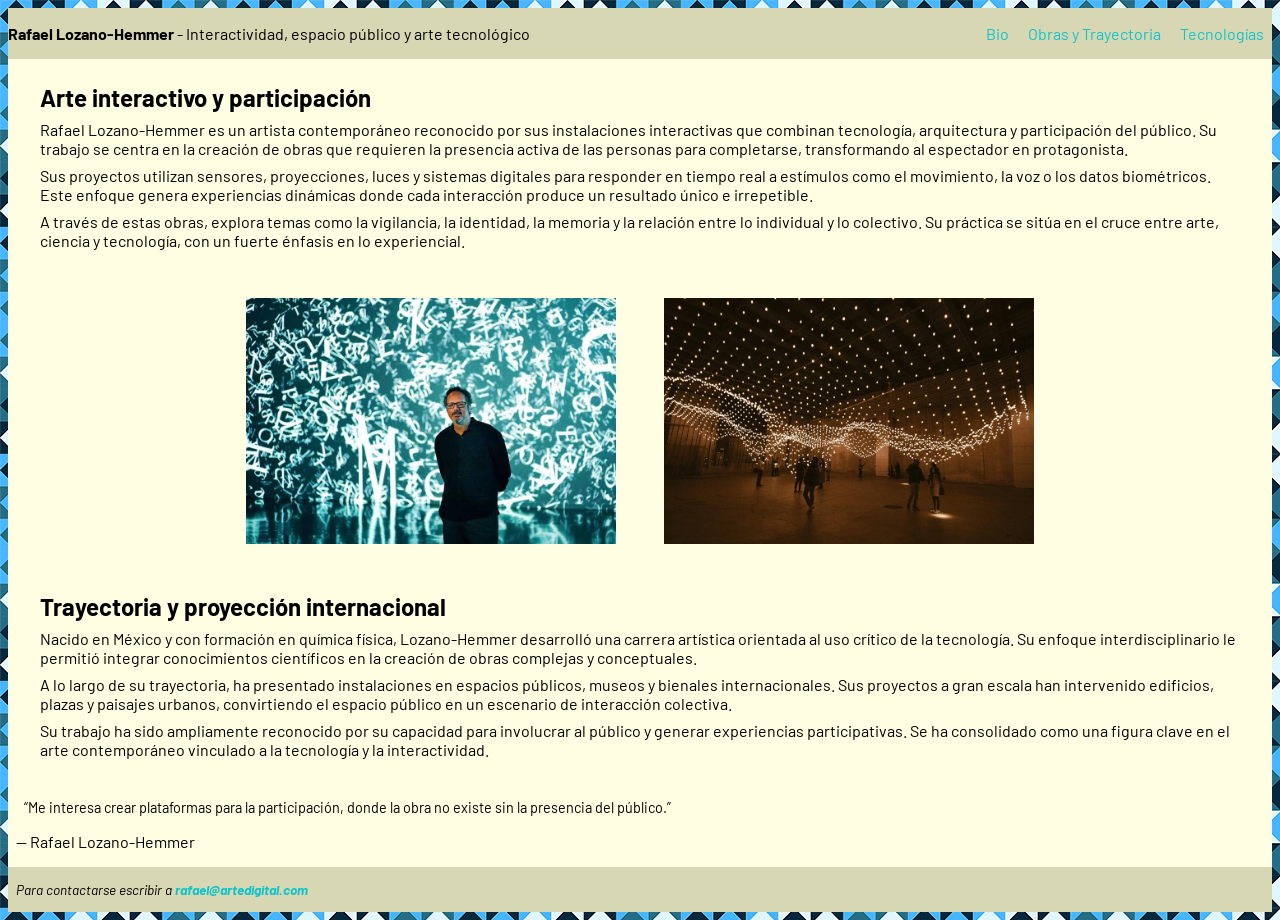
<file: index.html>
<!DOCTYPE html><!--Ayuda de la IA para limpiar visualmente el codigo para que quede más ordenado a la vista-->
<html lang="es">
<head>
    <meta charset="UTF-8">
    <title>Sobre Rafael Lozano-Hemmer</title>
    <link rel="stylesheet" href="estilos/style.css">
</head>
<body>
    <div class="topbar">
        <header>
            <strong>Rafael Lozano-Hemmer</strong> - Interactividad, espacio público y arte tecnológico
        </header>
        <nav>
            <ul>
                <li><a href="index.html">Bio</a></li>
                <li><a href="obrasytrayectoria.html">Obras y Trayectoria</a></li>
                <li><a href="tecnologias.html">Tecnologías</a></li>
            </ul>
        </nav>
    </div>
    <main class="index">
        <section>
            <article class="bio">
                <div class="txt">
                    <h2>Arte interactivo y participación</h2>
                    <p>Rafael Lozano-Hemmer es un artista contemporáneo reconocido por sus instalaciones interactivas que combinan tecnología, arquitectura y participación del público. Su trabajo se centra en la creación de obras que requieren la presencia activa de las personas para completarse, transformando al espectador en protagonista.</p>
                    <p>Sus proyectos utilizan sensores, proyecciones, luces y sistemas digitales para responder en tiempo real a estímulos como el movimiento, la voz o los datos biométricos. Este enfoque genera experiencias dinámicas donde cada interacción produce un resultado único e irrepetible.</p>
                    <p>A través de estas obras, explora temas como la vigilancia, la identidad, la memoria y la relación entre lo individual y lo colectivo. Su práctica se sitúa en el cruce entre arte, ciencia y tecnología, con un fuerte énfasis en lo experiencial.</p>
                </div>
                <div class="images-container">
                    <img src="img/lozano-hemmer-1.jpg" alt="Imagen de Lozano Hemmer con una de sus instalaciones" class="bioimage">
                    <img src="img/lozano-hemmer-2.jpg" alt="Imagen de una instalación de Lozano Hemmer" class="bioimage">
                </div>
            </article>
            <article class="bio">
                <div class="txt">
                    <h2>Trayectoria y proyección internacional</h2>
                    <p>Nacido en México y con formación en química física, Lozano-Hemmer desarrolló una carrera artística orientada al uso crítico de la tecnología. Su enfoque interdisciplinario le permitió integrar conocimientos científicos en la creación de obras complejas y conceptuales.</p>
                    <p>A lo largo de su trayectoria, ha presentado instalaciones en espacios públicos, museos y bienales internacionales. Sus proyectos a gran escala han intervenido edificios, plazas y paisajes urbanos, convirtiendo el espacio público en un escenario de interacción colectiva.</p>
                    <p>Su trabajo ha sido ampliamente reconocido por su capacidad para involucrar al público y generar experiencias participativas. Se ha consolidado como una figura clave en el arte contemporáneo vinculado a la tecnología y la interactividad.</p>
                </div>
            </article>
            <p class="quote"><q>Me interesa crear plataformas para la participación, donde la obra no existe sin la presencia del público.</q> — Rafael Lozano-Hemmer</p>
        </section>
    </main>
    <footer>
        <address>
            <p>Para contactarse escribir a <strong><a href="mailto:rafael@artedigital.com">rafael@artedigital.com</a></strong></p>
        </address>
    </footer>
</body>
</html>
</file>
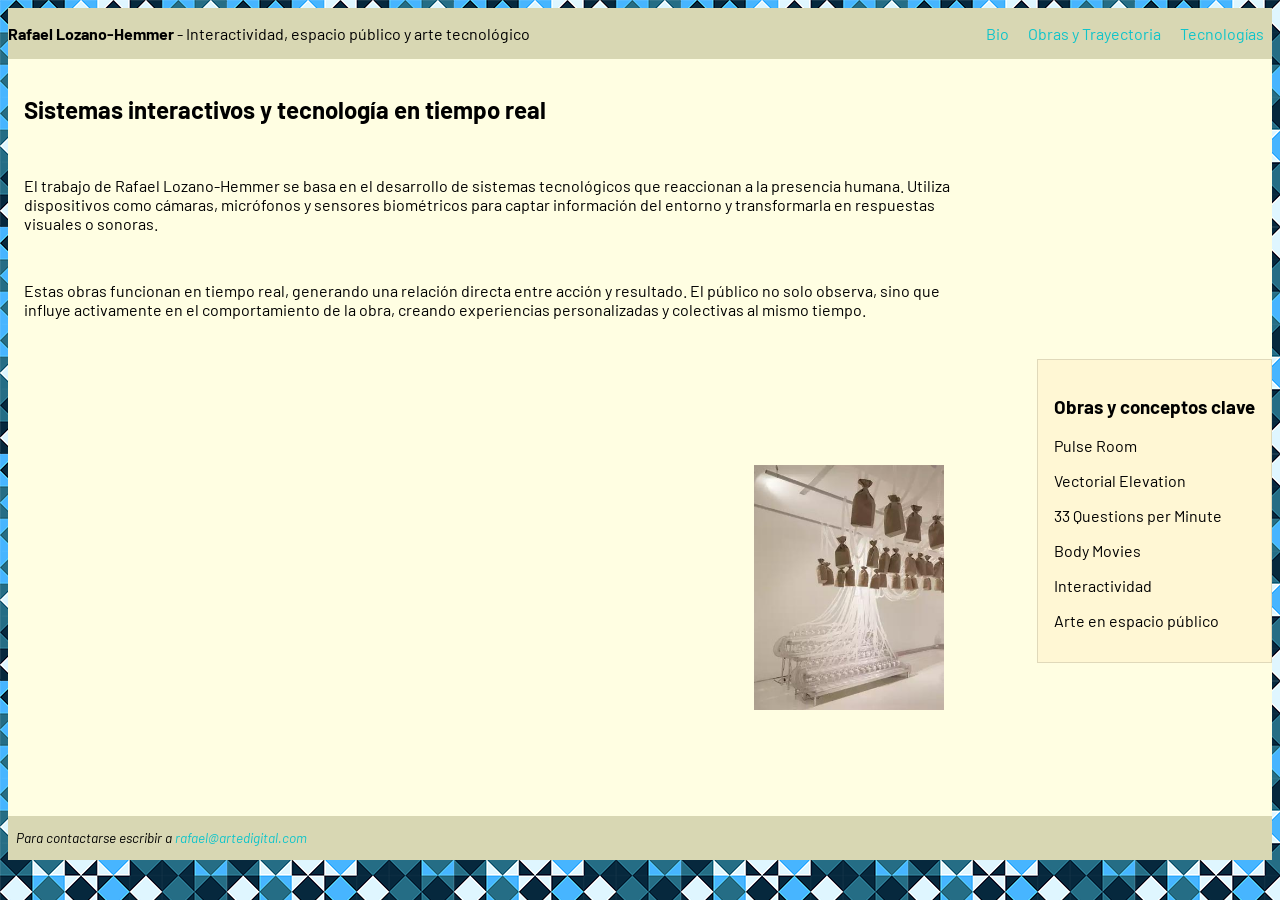
<file: obrasytrayectoria.html>
<!DOCTYPE html>
<html lang="es">
    <head>
        <link rel="stylesheet" href="estilos/style.css">
        <meta charset="UTF-8">
        
        <title>Obras de Rafael Lozano-Hemmer</title>
        <div class ="topbar">
            <header>
              <strong>Rafael Lozano-Hemmer</strong> - Interactividad, espacio público y arte tecnológico
            </header>
            
        <nav>
            <ul>
          <li><a href="index.html">Bio</a></li>
          <li><a href="obrasytrayectoria.html">Obras y Trayectoria</a></li>
          <li><a href="tecnologias.html">Tecnologías</a></li>
            </ul>
        </nav>
        </div>
        </head>
    <body>
        <main>
            <article class ="bio">
                <h2>Sistemas interactivos y tecnología en tiempo real</h2>

<p>El trabajo de Rafael Lozano-Hemmer se basa en el desarrollo de sistemas tecnológicos que reaccionan a la presencia humana. Utiliza dispositivos como cámaras, micrófonos y sensores biométricos para captar información del entorno y transformarla en respuestas visuales o sonoras.
</p><p>
Estas obras funcionan en tiempo real, generando una relación directa entre acción y resultado. El público no solo observa, sino que influye activamente en el comportamiento de la obra, creando experiencias personalizadas y colectivas al mismo tiempo.
</p>
</article>
<div class ="imagenesobras">
<iframe width="699" height="393" src="https://www.youtube.com/embed/jTzojcaanDs" title="Rafael Lozano-Hemmer. Latidos - Recorrido Exposición" frameborder="0" allow="accelerometer; autoplay; clipboard-write; encrypted-media; gyroscope; picture-in-picture; web-share" referrerpolicy="strict-origin-when-cross-origin" allowfullscreen>    
</iframe>
<img src="img/lozano-hemmer-3.jpg" alt ="Imagen de una instalación de Lozano Hemmer" class ="obraimg">
       </div>        
<aside>
<h3>Obras y conceptos clave </h3>
<p>
Pulse Room</p><p>
Vectorial Elevation</p><p>
33 Questions per Minute </p>
<p>Body Movies</p>
<p></p>Interactividad</p>
<p>Arte en espacio público</p>
</aside>
 
        </main>
<footer>
            <address>
                <p>Para contactarse escribir a <a href="mailto:rafael@artedigital.com">rafael@artedigital.com</a></p>
            </address>
        </footer>
        </body>
</html>
</file>
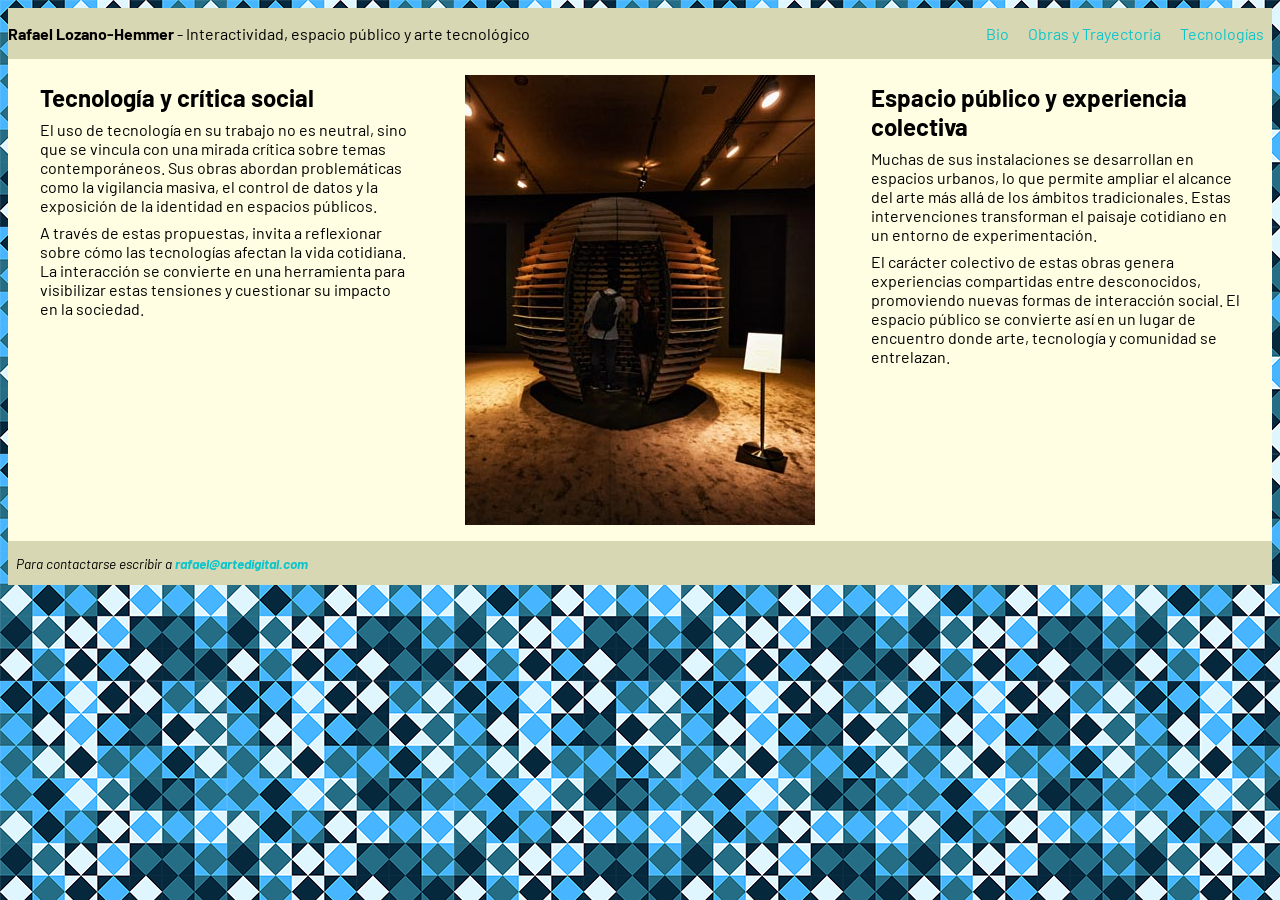
<file: tecnologias.html>
<!DOCTYPE html>
<html lang="es">
<head>
    <meta charset="UTF-8">
    <title>Rafael Lozano-Hemmer - Tecnologías</title>
    <link rel="stylesheet" href="estilos/style.css">
</head>
<body>
    <div class="topbar">
        <header>
            <strong>Rafael Lozano-Hemmer</strong> - Interactividad, espacio público y arte tecnológico
        </header>
        <nav>
            <ul>
                <li><a href="index.html">Bio</a></li>
                <li><a href="obrasytrayectoria.html">Obras y Trayectoria</a></li>
                <li><a href="tecnologias.html">Tecnologías</a></li>
            </ul>
        </nav>
    </div>
    <main class="tecnologias"> <!-- Me gusto los cambios que hizo la IA en este main del codigo, lo emprolijo bastante más y 
        me dio una idea de estructura interesante para que la pueda refinar -->
        <article class="bio tecnologia-text left">
            <div class="txt">
                <h2>Tecnología y crítica social</h2>
                <p>El uso de tecnología en su trabajo no es neutral, sino que se vincula con una mirada crítica sobre temas contemporáneos. Sus obras abordan problemáticas como la vigilancia masiva, el control de datos y la exposición de la identidad en espacios públicos.</p>
                <p>A través de estas propuestas, invita a reflexionar sobre cómo las tecnologías afectan la vida cotidiana. La interacción se convierte en una herramienta para visibilizar estas tensiones y cuestionar su impacto en la sociedad.</p>
            </div>
        </article>
        <div class="images-container">
            <img src="img/lozano-hemmer-4.jpg" alt="Imagen de tecnología en el arte de Lozano-Hemmer" class="bioimage">
        </div>
        <article class="bio tecnologia-text right">
            <div class="txt">
                <h2>Espacio público y experiencia colectiva</h2>
                <p>Muchas de sus instalaciones se desarrollan en espacios urbanos, lo que permite ampliar el alcance del arte más allá de los ámbitos tradicionales. Estas intervenciones transforman el paisaje cotidiano en un entorno de experimentación.</p>
                <p>El carácter colectivo de estas obras genera experiencias compartidas entre desconocidos, promoviendo nuevas formas de interacción social. El espacio público se convierte así en un lugar de encuentro donde arte, tecnología y comunidad se entrelazan.</p>
            </div>
        </article>
    </main>
    <footer>
        <address>
            <p>Para contactarse escribir a <strong><a href="mailto:rafael@artedigital.com">rafael@artedigital.com</a></strong></p>
        </address>
    </footer>
</body>
</html>
</file>
<file: estilos/style.css>
@import url('https://fonts.googleapis.com/css2?family=Barlow:ital,wght@0,100;0,200;0,300;0,400;0,500;0,600;0,700;0,800;0,900;1,100;1,200;1,300;1,400;1,500;1,600;1,700;1,800;1,900&display=swap');
*{
    font-family: 'Barlow', sans-serif;
}
main{
    background-color: #fffee2;
    display: grid;
    grid-template-columns: 1fr 280px;
    gap: 1rem;
    align-items: start;
}
main.index{
    grid-template-columns: 1fr;
}
main.tecnologias{
    grid-template-columns: 1fr auto 1fr;
}
/*Creadas por la ia, corregi valores que no me gustaron*/
main.tecnologias .tecnologia-text.left{
    grid-column: 1;
    justify-self: start;
   
}
main.tecnologias .tecnologia-text.right{
    grid-column: 3;
    justify-self: end;
   
}
main.tecnologias .images-container{
    grid-column: 2;
    justify-self: center;
    display: flex;
    justify-content: center;
    align-items: center;
    width: 100%;
}
main.tecnologias .images-container .bioimage{
    width: 100%;
    height: auto;
    margin: 0.5rem auto;
}
body{
    background-image: url("../img/fondo.png");
}
.topbar, footer{
    background-color: #d8d7b3;
    display: flex;
    justify-content: space-between;
    align-items: center;
}
footer address p {
    background-color: #d8d7b3;
    font-size: 0.85rem;
    padding-right: 0.5rem; 
    padding-left: 0.5rem;
}
li{
    list-style: none;
    padding: 0.5rem;
    display:inline;
}
.bio{
    display: grid;
    gap: 1rem;
    margin: 1rem;
    margin-bottom: 0.5rem;
    align-items: start;
}
.bio h2{
    grid-column: 1 / -1;
}
aside{

    justify-self: end;
    width: auto;
    padding: 1rem;
    background-color: #fff7d4;
    border: 1px solid rgba(0, 0, 0, 0.12);
    align-self:start;
    text-align: left;
}
.imagenesobras{
    grid-column: 1;
    display: flex;
    align-items: center;
    padding: 0.5rem; 
}
main iframe{
    grid-column: 1;
    margin: 1rem;
    padding: 0.5rem; 
}
.txt p{
    font-size: 1rem;
    display: block;
    margin: 0.5rem;
    padding-right: 0.5rem; 
    padding-left: 0.5rem;
}
.txt h2{
    font-size: 1.5rem;
    display: block;
    margin: 0.5rem;
    padding-right: 0.5rem; 
    padding-left: 0.5rem;
}
p q {
    font-size: 0.9rem;
    display: block;
    margin: 0.5rem auto;
    padding: 0.5rem;
}
.quote{
    display: block;
    margin: 0.5rem auto;
    padding: 0.5rem;
}
/*Nav*/
nav{
    display: flex;
    justify-content: flex-end;
    background-color: #d8d7b3;
}
a:link, a:visited ,a:hover, a:active{
    color: rgb(14, 196, 202);
    text-align: center;
    text-decoration: none;
}
a:active, a:hover{
    color: rgb(243, 19, 19);
}

/*Img*/
.images-container {
    display: flex;
    justify-content: center;
    align-items: center;
}

img.bioimage{
    width: 30%;
    height: auto;
    margin: 1rem;
    padding: 0.5rem; 
}
img.obraimg{
    width: 20%;
    height: auto;
    margin: 1rem;
    padding: 0.5rem; 
}
</file>
